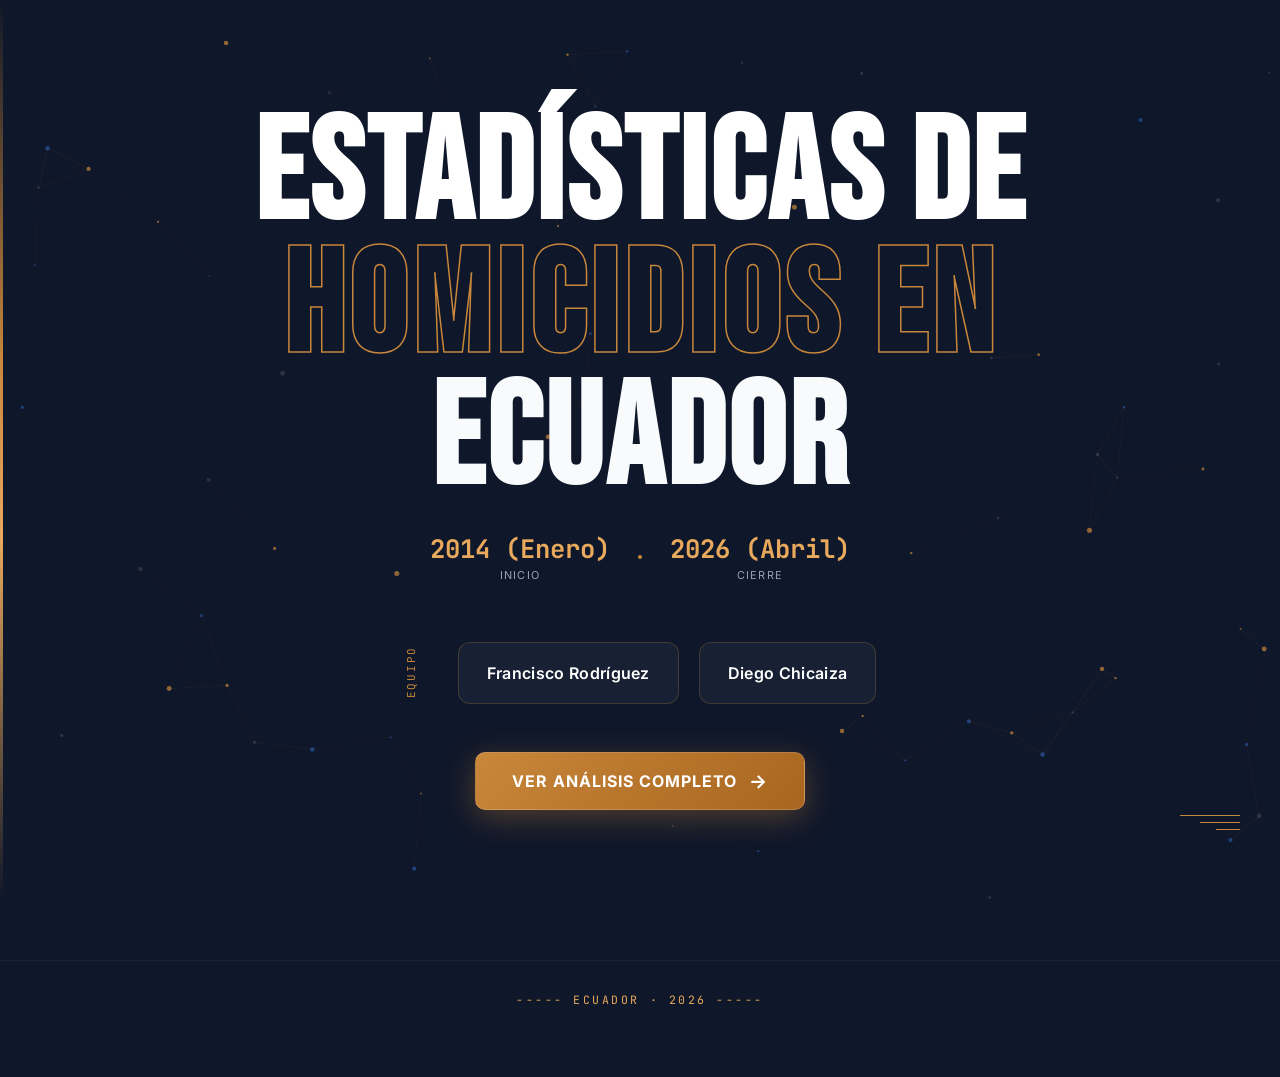
<file: index.html>
<!DOCTYPE html>
<html lang="es">
<head>
  <meta charset="UTF-8" />
  <meta name="viewport" content="width=device-width, initial-scale=1.0" />
  <title>Análisis de Homicidios</title>
  <link rel="stylesheet" href="homicidios.css" />
  <link rel="stylesheet" href="portada.css" />
</head>
<body>

<canvas id="bg-canvas"></canvas>

<div class="portada-wrapper">

  <main class="hero">

    

    <h1 class="main-title">
      <span class="word-1">ESTADÍSTICAS DE</span>
      <span class="word-2">HOMICIDIOS EN </span>
      <span class="word-3">ECUADOR </span>
    </h1>

    

    <div class="data-divider">
      <hr />
      <div class="data-pill">
        <div class="data-stat">
          <div class="num">2014 (Enero)</div>
          <div class="lbl">Inicio</div>
        </div>
        <div class="data-dot"></div>
        <div class="data-stat">
          <div class="num">2026 (Abril)</div>
          <div class="lbl">Cierre</div>
        </div>
      </div>
      <hr />
    </div>

    <div class="team-section">
      <span class="team-label">Equipo</span>
      <div class="team-cards">
        <div class="member-card">          
          <div class="member-name">Francisco Rodríguez</div>
        </div>
        <div class="member-card">          
          <div class="member-name">Diego Chicaiza</div>
        </div>
      </div>
    </div>

    <div class="cta-wrapper">
      <a href="homicidios.html" class="cta-btn">
        Ver análisis completo
        <span class="cta-arrow">→</span>
      </a>
    </div>

  </main>
  <footer class="eyebrow">
      <span class="eyebrow-line"></span>
      <span>----- Ecuador · 2026 -----</span>
      <span class="eyebrow-line"></span>
  </footer>

  

</div>

<div class="corner-ornament">
  <span style="width:60px"></span>
  <span style="width:40px"></span>
  <span style="width:24px"></span>
</div>

<script src="index.js" defer></script>

</body>
</html>
</file>
<file: homicidios.css>
/* ============================================================
   SISTEMA DE NAVEGACIÓN Y COMPONENTES VISUALES DASHBOARD
   ============================================================ */

:root {
  --navy:         #0f2d52;
  --navy-mid:    #1e293b;
  --navy-light:  #3b82f6;
  --accent:      #c8873a;
  --accent-lt:   #e9a95c;
  --white:       #ffffff;
  --shadow-md:   0 12px 40px rgba(0, 0, 0, 0.5);
  --radius-sm:   10px;
  --sidebar-w:   300px;
  --transition:  .35s cubic-bezier(.4,0,.2,1);
  --bg-dark:     #0f172a;
  --card-bg:     #1e293b;
  --text-muted:  #94a3b8;
}

/* Reset base obligatorio */
*, *::before, *::after { 
  box-sizing: border-box; 
  margin: 0; 
  padding: 0; 
}

body {
    background-color: var(--bg-dark);
    color: #f8fafc;
    font-family: -apple-system, BlinkMacSystemFont, "Segoe UI", Roboto, Helvetica, Arial, sans-serif;
    padding-bottom: 60px;
}

/* Checkbox oculto del menú */
.menu-checkbox { 
  display: none; 
}

/* Botón Hamburguesa Fijo */
.menu-btn-container {
  position: fixed;
  top: 20px;
  left: 20px;
  z-index: 1000;
  width: 48px;
  height: 48px;
  background: var(--navy);
  border-radius: 12px;
  display: flex;
  flex-direction: column;
  justify-content: center;
  align-items: center;
  gap: 5px;
  cursor: pointer;
  box-shadow: var(--shadow-md);
  transition: background var(--transition), transform var(--transition);
}

.menu-btn-container:hover {
  background: #1d4ed8;
  transform: scale(1.05);
}

.hamburger-lines { 
  display: flex; 
  flex-direction: column; 
  gap: 5px; 
}

.line {
  display: block;
  width: 22px;
  height: 2px;
  background: var(--white);
  border-radius: 2px;
  transition: transform var(--transition), opacity var(--transition), width var(--transition);
}

/* Animaciones de hamburguesa a "X" */
.menu-checkbox:checked ~ .menu-btn-container .line1 { transform: translateY(7px) rotate(45deg); }
.menu-checkbox:checked ~ .menu-btn-container .line2 { opacity: 0; width: 0; }
.menu-checkbox:checked ~ .menu-btn-container .line3 { transform: translateY(-7px) rotate(-45deg); }

/* Overlay de fondo */
.menu-overlay {
  position: fixed;
  inset: 0;
  z-index: 900;
  background: rgba(15,23,42,0.8);
  backdrop-filter: blur(4px);
  opacity: 0;
  pointer-events: none;
  transition: opacity var(--transition);
}

.menu-checkbox:checked ~ .menu-overlay {
  opacity: 1;
  pointer-events: all;
}

/* Sidebar Estilo Glassmorphism */
.sidebar-navigation {
  position: fixed;
  top: 0;
  left: 0;
  z-index: 950;
  width: var(--sidebar-w);
  height: 100vh;
  background: rgba(15, 23, 42, 0.98);
  border-right: 1px solid rgba(255,255,255,.05);
  transform: translateX(calc(-1 * var(--sidebar-w)));
  transition: transform var(--transition);
  display: flex;
  flex-direction: column;
  padding-bottom: 32px;
  overflow-y: auto;
}

.menu-checkbox:checked ~ .sidebar-navigation {
  transform: translateX(0);
}

.sidebar-header {
  padding: 80px 24px 20px;
  border-bottom: 1px solid rgba(255,255,255,.05);
  margin-bottom: 8px;
}

.sidebar-header h3 {
  font-size: 1.1rem;
  font-weight: 700;
  color: var(--white);
  line-height: 1.4;
}

.sidebar-menu {
  display: flex;
  flex-direction: column;
  gap: 4px;
  padding: 8px 12px;
  flex: 1;
}

.sidebar-menu label {
  display: flex;
  align-items: center;
  padding: 12px 14px;
  border-radius: var(--radius-sm);
  color: var(--text-muted);
  font-size: .92rem;
  cursor: pointer;
  transition: all var(--transition);
  border-left: 3px solid transparent;
}

.sidebar-menu label:hover {
  background: rgba(255,255,255,.05);
  color: var(--white);
  padding-left: 20px;
}

.sidebar-menu label.active {
  background: rgba(200,135,58,.15);
  color: var(--accent-lt);
  border-left-color: var(--accent);
}

/* Control Modular de Secciones */
section {
  display: none;
}

section.activa {
  display: block;
  animation: fadeUp .45s ease forwards;
}

@keyframes fadeUp {
  from { opacity: 0; transform: translateY(15px); }
  to   { opacity: 1; transform: translateY(0); }
}

/* Estructura Estilo Dashboard */
.contenedor-tema {
    max-width: 1300px;
    margin: 40px auto 0 auto;
    padding: 0 24px;
}

.contenedor-tema h2 {
    font-size: 1.8rem;
    color: #ffffff;
    margin-bottom: 8px;
}

.contenedor-tema > p {
    color: var(--text-muted);
    margin-bottom: 30px;
    font-size: 1.05rem;
}

/* Caja de Búsqueda */
.search-container {
    background: var(--card-bg);
    padding: 24px;
    border-radius: var(--radius-sm);
    border: 1px solid rgba(255,255,255,0.05);
    margin-bottom: 30px;
    margin-top: 30px;
}

.search-box {
    display: flex;
    gap: 12px;
    margin-top: 12px;
    max-width: 450px;
}

.search-box input {
    flex: 1;
    background: #0f172a;
    border: 1px solid rgba(255,255,255,0.1);
    border-radius: 6px;
    padding: 10px 16px;
    color: white;
    font-size: 1rem;
}

.search-box button {
    background: var(--navy-light);
    color: white;
    border: none;
    padding: 10px 20px;
    border-radius: 6px;
    cursor: pointer;
    font-weight: 600;
    transition: background 0.2s;
}

.search-box button:hover { background: #2563eb; }

.search-box button.btn-ocultar {
    background: #475569;
}

.search-box button.btn-ocultar:hover {
    background: #64748b;
}

/* Grid del Cuadro de Mandos (Dashboard) */
.grid-dashboard {
    display: grid;
    grid-template-columns: repeat(auto-fit, minmax(450px, 1fr));
    gap: 24px;
    margin-bottom: 24px;
}

.card {
    background: var(--card-bg);
    border: 1px solid rgba(255,255,255,0.05);
    border-radius: var(--radius-sm);
    padding: 24px;
    box-shadow: 0 4px 20px rgba(0,0,0,0.2);
}

.card h4, .card h3 {
    font-size: 1.1rem;
    color: #f1f5f9;
    margin-bottom: 20px;
    font-weight: 600;
    border-bottom: 1px solid rgba(255,255,255,0.05);
    padding-bottom: 10px;
}

.full-width {
    grid-column: 1 / -1;
}

/* Ajustes de contenedores para Chart.js */
.chart-container-pie {
    position: relative;
    height: 260px;
    width: 100%;
}

.chart-container-line {
    position: relative;
    height: 320px;
    width: 100%;
    margin-top: 35px;
    margin-bottom: 35px;
}

/* Tablas Estadísticas Estilizadas */
.tabla-estadistica {
    width: 100%;
    border-collapse: collapse;
    margin-top: 10px;
    font-size: 0.95rem;
}

.tabla-estadistica th, .tabla-estadistica td {
    padding: 14px 16px;
    text-align: left;
    border-bottom: 1px solid rgba(255,255,255,0.05);
}

.tabla-estadistica th {
    background: rgba(0, 0, 0, 0.2);
    color: var(--accent-lt);
    font-weight: 600;
}

.tabla-estadistica tr:hover {
    background: rgba(255,255,255,0.02);
}

.nota-metodo {
    font-size: 0.8rem;
    color: var(--text-muted);
    margin-top: 10px;
    line-height: 1.4;
}

.dinamico-anio-titulo {
    font-size: 1.4rem;
    margin-bottom: 20px;
    color: var(--accent-lt);
}

/* Footer */
footer {
  text-align: center;
  padding: 30px 16px;
  font-size: .85rem;
  color: var(--text-muted);
  border-top: 1px solid rgba(255,255,255,0.05);
  margin-top: 60px;
}
</file>
<file: portada.css>
/* ============================================================
   PORTADA ARTÍSTICA — estilos exclusivos de portada.html
   (Los estilos base del dashboard están en homicidios.css)
   ============================================================ */

@import url('https://fonts.googleapis.com/css2?family=Bebas+Neue&family=Inter:wght@300;400;600;700&family=JetBrains+Mono:wght@400;700&display=swap');

html, body {
  min-height: 100vh;
  overflow-x: hidden;
  padding: 0;
  margin: 0;
  font-family: 'Inter', sans-serif;
}

/* ── CANVAS DE FONDO ── */
#bg-canvas {
  position: fixed;
  inset: 0;
  z-index: 0;
  pointer-events: none;
}

/* ── WRAPPER PRINCIPAL ── */
.portada-wrapper {
  position: relative;
  z-index: 1;
  min-height: 100vh;
  display: grid;
  grid-template-rows: 1fr auto;
}

/* ── HERO ── */
.hero {
  display: flex;
  flex-direction: column;
  align-items: center;
  justify-content: center;
  text-align: center;
  padding: 80px 32px 60px;
  min-height: 100vh;
  position: relative;
}

/* Línea decorativa lateral izquierda */
.hero::before {
  content: '';
  position: absolute;
  left: 0;
  top: 0;
  height: 100%;
  width: 3px;
  background: linear-gradient(to bottom, transparent 0%, var(--accent) 40%, var(--accent-lt) 60%, transparent 100%);
}

/* ── ETIQUETA SUPERIOR ── */
.eyebrow {
  display: center;
  align-items: center;
  gap: 14px;
  margin-bottom: 40px;
  opacity: 0;
  animation: slideDown 0.7s ease 0.2s forwards;
}

.eyebrow-line {
  width: 40px;
  height: 1px;
  background: var(--accent);
}

.eyebrow span {
  font-family: 'JetBrains Mono', monospace;
  font-size: 0.72rem;
  letter-spacing: 0.22em;
  color: var(--accent-lt);
  text-transform: uppercase;
}

/* ── TÍTULO PRINCIPAL ── */
.main-title {
  font-family: 'Bebas Neue', sans-serif;
  font-size: clamp(4rem, 12vw, 9rem);
  line-height: 0.92;
  letter-spacing: 0.02em;
  margin-bottom: 24px;
  opacity: 0;
  animation: fadeUp 0.8s ease 0.4s forwards;
}

.main-title .word-1 { color: var(--white); display: block; }
.main-title .word-2 {
  display: block;
  color: transparent;
  -webkit-text-stroke: 1.5px var(--accent);
  letter-spacing: 0.04em;
}

/* ── SUBTÍTULO ── */
.subtitle {
  font-size: clamp(0.95rem, 2vw, 1.15rem);
  color: var(--text-muted);
  max-width: 540px;
  line-height: 1.65;
  margin-bottom: 56px;
  font-weight: 300;
  opacity: 0;
  animation: fadeUp 0.8s ease 0.6s forwards;
}

/* ── SEPARADOR VISUAL / DATO CENTRAL ── */
.data-divider {
  display: flex;
  align-items: center;
  gap: 32px;
  margin-bottom: 60px;
  opacity: 0;
  animation: fadeUp 0.8s ease 0.75s forwards;
}

.data-divider hr {
  flex: 1;
  border: none;
  border-top: 1px solid rgba(255,255,255,0.08);
}

.data-pill {
  display: flex;
  gap: 28px;
  align-items: center;
}

.data-stat {
  text-align: center;
}

.data-stat .num {
  font-family: 'JetBrains Mono', monospace;
  font-size: 1.6rem;
  font-weight: 700;
  color: var(--accent-lt);
}

.data-stat .lbl {
  font-size: 0.68rem;
  letter-spacing: 0.12em;
  text-transform: uppercase;
  color: var(--text-muted);
  margin-top: 2px;
}

.data-dot {
  width: 4px;
  height: 4px;
  background: var(--accent);
  border-radius: 50%;
}

/* ── INTEGRANTES ── */
.team-section {
  display: flex;
  align-items: center;
  gap: 40px;
  opacity: 0;
  animation: fadeUp 0.8s ease 0.9s forwards;
}

.team-label {
  font-family: 'JetBrains Mono', monospace;
  font-size: 0.68rem;
  letter-spacing: 0.16em;
  color: var(--accent);
  text-transform: uppercase;
  writing-mode: vertical-rl;
  transform: rotate(180deg);
}

.team-cards {
  display: flex;
  gap: 20px;
  flex-wrap: wrap;
  justify-content: center;
}

.member-card {
  position: relative;
  background: rgba(30, 41, 59, 0.6);
  border: 1px solid rgba(200, 135, 58, 0.25);
  border-radius: 12px;
  padding: 20px 28px;
  backdrop-filter: blur(10px);
  transition: border-color 0.3s, transform 0.3s, box-shadow 0.3s;
  cursor: default;
}

.member-card::before {
  content: '';
  position: absolute;
  inset: -1px;
  border-radius: 13px;
  background: linear-gradient(135deg, rgba(200,135,58,0.3), transparent 60%);
  opacity: 0;
  transition: opacity 0.3s;
  pointer-events: none;
}

.member-card:hover {
  border-color: var(--accent);
  transform: translateY(-4px);
  box-shadow: 0 16px 40px rgba(200,135,58,0.2);
}

.member-card:hover::before {
  opacity: 1;
}

.member-index {
  font-family: 'JetBrains Mono', monospace;
  font-size: 0.65rem;
  color: var(--accent);
  letter-spacing: 0.1em;
  margin-bottom: 6px;
}

.member-name {
  font-size: 1rem;
  font-weight: 600;
  color: var(--white);
  letter-spacing: 0.02em;
}

/* ── BOTÓN CTA ── */
.cta-wrapper {
  margin-top: 48px;
  opacity: 0;
  animation: fadeUp 0.8s ease 1.05s forwards;
}

.cta-btn {
  display: inline-flex;
  align-items: center;
  gap: 12px;
  background: linear-gradient(135deg, var(--accent), #a8651f);
  color: var(--white);
  text-decoration: none;
  font-family: 'Inter', sans-serif;
  font-size: 1rem;
  font-weight: 700;
  letter-spacing: 0.06em;
  text-transform: uppercase;
  padding: 16px 36px;
  border-radius: 10px;
  border: 1px solid rgba(255,255,255,0.15);
  box-shadow: 0 8px 30px rgba(200,135,58,0.35);
  transition: transform 0.25s, box-shadow 0.25s, background 0.25s;
  position: relative;
  overflow: hidden;
}

.cta-btn::before {
  content: '';
  position: absolute;
  inset: 0;
  background: linear-gradient(135deg, rgba(255,255,255,0.12), transparent);
  opacity: 0;
  transition: opacity 0.25s;
}

.cta-btn:hover {
  transform: translateY(-3px) scale(1.02);
  box-shadow: 0 16px 48px rgba(200,135,58,0.55);
}

.cta-btn:hover::before { opacity: 1; }
.cta-btn:active { transform: translateY(0) scale(0.98); }

.cta-arrow {
  font-size: 1.2rem;
  transition: transform 0.25s;
}

.cta-btn:hover .cta-arrow { transform: translateX(5px); }

/* ── FOOTER DE LA PORTADA ── */
.cover-footer {
  display: flex;
  justify-content: space-between;
  align-items: center;
  padding: 20px 40px;
  border-top: 1px solid rgba(255,255,255,0.05);
  opacity: 0;
  animation: fadeIn 1s ease 1.2s forwards;
}

.cover-footer .footer-left {
  font-family: 'JetBrains Mono', monospace;
  font-size: 0.72rem;
  color: var(--text-muted);
  letter-spacing: 0.08em;
}

.cover-footer .footer-right {
  font-size: 0.75rem;
  color: var(--text-muted);
}

/* ── CORNER ORNAMENT ── */
.corner-ornament {
  position: fixed;
  bottom: 70px;
  right: 40px;
  z-index: 2;
  display: flex;
  flex-direction: column;
  align-items: flex-end;
  gap: 6px;
  opacity: 0;
  animation: fadeIn 1s ease 1.3s forwards;
}

.corner-ornament span {
  display: block;
  height: 1px;
  background: var(--accent);
}

/* ── ANIMACIONES ── */
@keyframes fadeUp {
  from { opacity: 0; transform: translateY(24px); }
  to   { opacity: 1; transform: translateY(0); }
}

@keyframes slideDown {
  from { opacity: 0; transform: translateY(-14px); }
  to   { opacity: 1; transform: translateY(0); }
}

@keyframes fadeIn {
  from { opacity: 0; }
  to   { opacity: 1; }
}

/* ── RESPONSIVE ── */
@media (max-width: 600px) {
  .team-section { flex-direction: column; gap: 16px; }
  .team-label { writing-mode: horizontal-tb; transform: none; }
  .cover-footer { flex-direction: column; gap: 8px; text-align: center; }
  .corner-ornament { display: none; }
}
</file>
